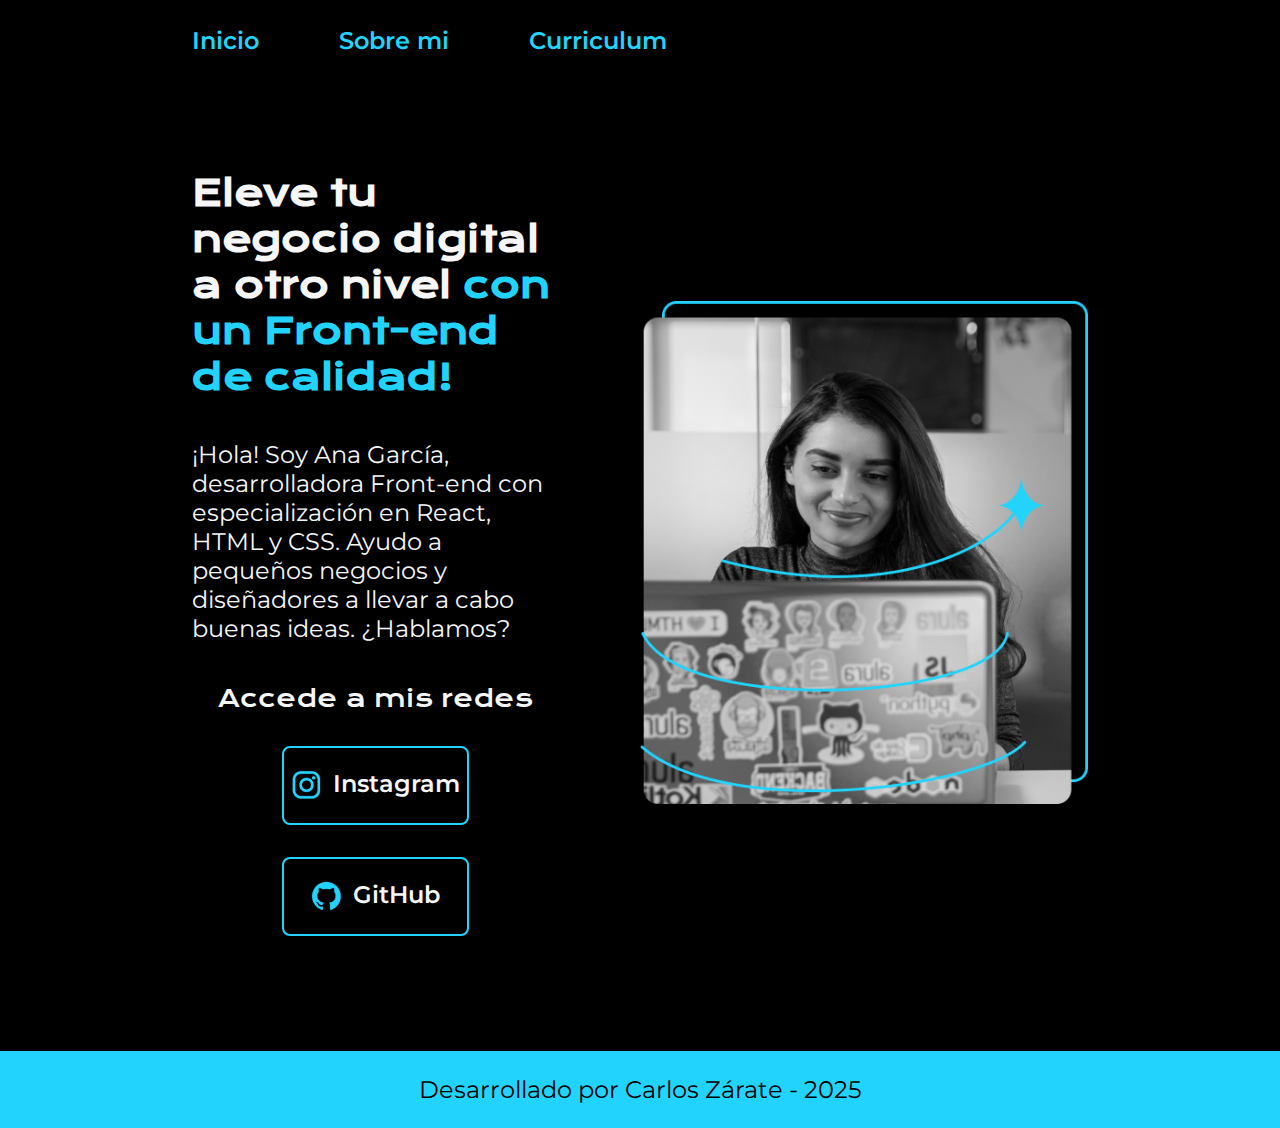
<file: index.html>
<!DOCTYPE html>
<html lang="es-co">
<head>
    <meta charset="UTF-8"> 
    <meta http-equiv="X-UA-Compatible" content="IE=edge">
    <meta name="viewport" content="width=device-width, initial-scale=1.0">
    <title>Portafolio</title>
    <link rel="stylesheet" href="./styles/style.css">
</head>
<body>
    <header class="header">
        <nav class="header__menu">
            <a class="header__menu__link" href="index.html">Inicio</a>
            <a class="header__menu__link" href="sobre_mi.html">Sobre mi</a>
            <a class="header__menu__link" href="curriculum.html">Curriculum</a>
        </nav>
    </header>
    <main class="presentacion">
        <section class="presentacion__contenido">
            <h1 class="presentacion__contenido__titulo">
                Eleve tu negocio digital a otro nivel 
                <strong class="titulo-destaque">con un Front-end de calidad!
                </strong></h1>
                <p class="presentacion__contenido__texto">¡Hola! Soy Ana García, desarrolladora Front-end con
                    especialización en React, HTML y CSS. Ayudo a pequeños
                    negocios y diseñadores a llevar a cabo buenas ideas.
                    ¿Hablamos?

                </p>
                <div class="presentacion__enlaces">
                    <h2 class="presentacion__enlaces__subtitulos">Accede a mis redes</h2>
                    <a class="presentacion__enlaces__link" href="https://instagram.com/">
                        <img src="./assets/instagram.png">
                        Instagram
                    </a>
                    <a class="presentacion__enlaces__link" href="https://github.com/">
                    <img src="./assets/github.png">
                        GitHub
                    </a>
                </div>
                
        </section>
            <img class="presentacion__imagen" src="./assets/Imagem.png" alt="Foto de Ana García desarrolando un proyecto">
    </main>
    <footer class="footer">
        <p>Desarrollado por Carlos Zárate - 2025</p>
    </footer>
</body>
</html>
</file>
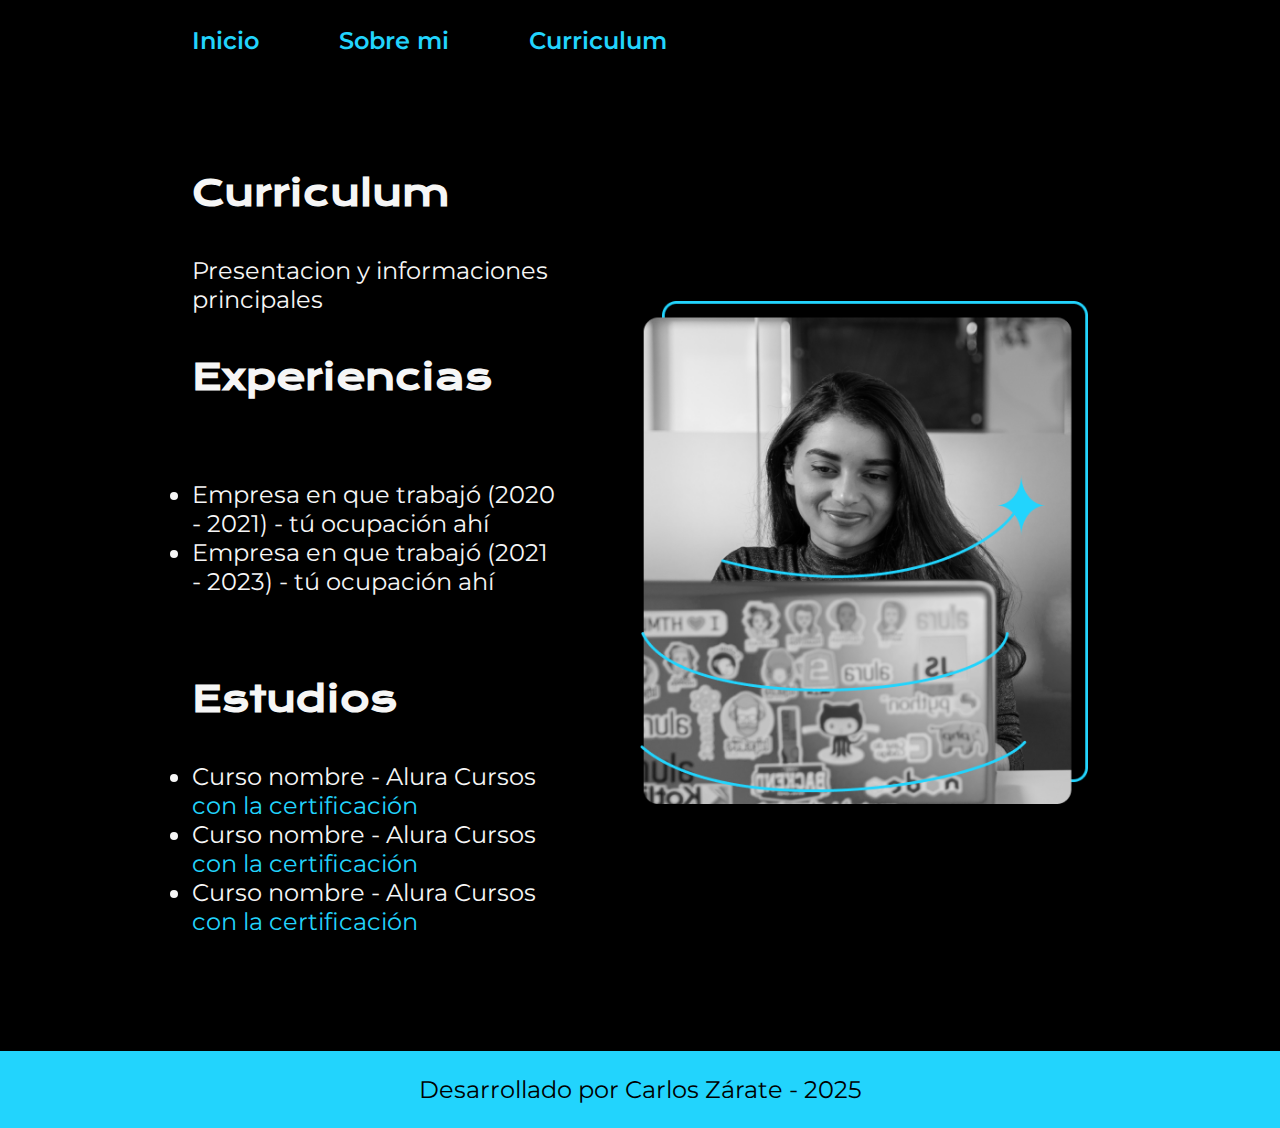
<file: curriculum.html>
<!DOCTYPE html>
<html lang="en">
<head>
    <meta charset="UTF-8">
    <meta name="viewport" content="width=device-width, initial-scale=1.0">
    <title>Sobre mi</title>
    <link rel="stylesheet" href="./styles/style.css">
</head>
<body>
    <header class="header">
        <nav class="header__menu">
            <a class="header__menu__link" href="index.html">Inicio</a>
            <a class="header__menu__link" href="sobre_mi.html">Sobre mi</a>
            <a class="header__menu__link" href="curriculum.html">Curriculum</a>
        </nav>
    </header>
    <main class="presentacion">
        <section class="presentacion__contenido">
            <h1 class="presentacion__contenido__titulo">
                Curriculum</h1>
                <p class="presentacion__contenido__texto">
                    Presentacion y informaciones principales

                </p>
                <h2 class="presentacion__contenido__titulo">Experiencias</h2>
                <p class="presentacion__contenido__texto">
                    <ul class="presentacion__contenido__texto">
                        <li> Empresa en que trabajó (2020 - 2021) - tú ocupación ahí </li>
                        <li> Empresa en que trabajó (2021 - 2023) - tú ocupación ahí </li>
                    </ul>
                </p>
                <h2 class="presentacion__contenido__titulo">Estudios</h2>
                <div class="presentacion__contenido__texto">
                    <ul class="presentacion__contenido__texto">
                        <li>Curso nombre - Alura Cursos <a href="linkdelacertificacion">con la certificación</a> </li>
                        <li>Curso nombre - Alura Cursos <a href="linkdelacertificacion">con la certificación</a></li>
                        <li>Curso nombre - Alura Cursos <a href="linkdelacertificacion">con la certificación</a></li>
                    </ul>
                </div>
               
        </section>
            <img class="presentacion__imagen" src="./assets/Imagem.png" alt="Foto de Ana García desarrolando un proyecto">
    </main>
    <footer class="footer">
        <p>Desarrollado por Carlos Zárate - 2025</p>
    </footer>
    
</body>
</html>
</file>
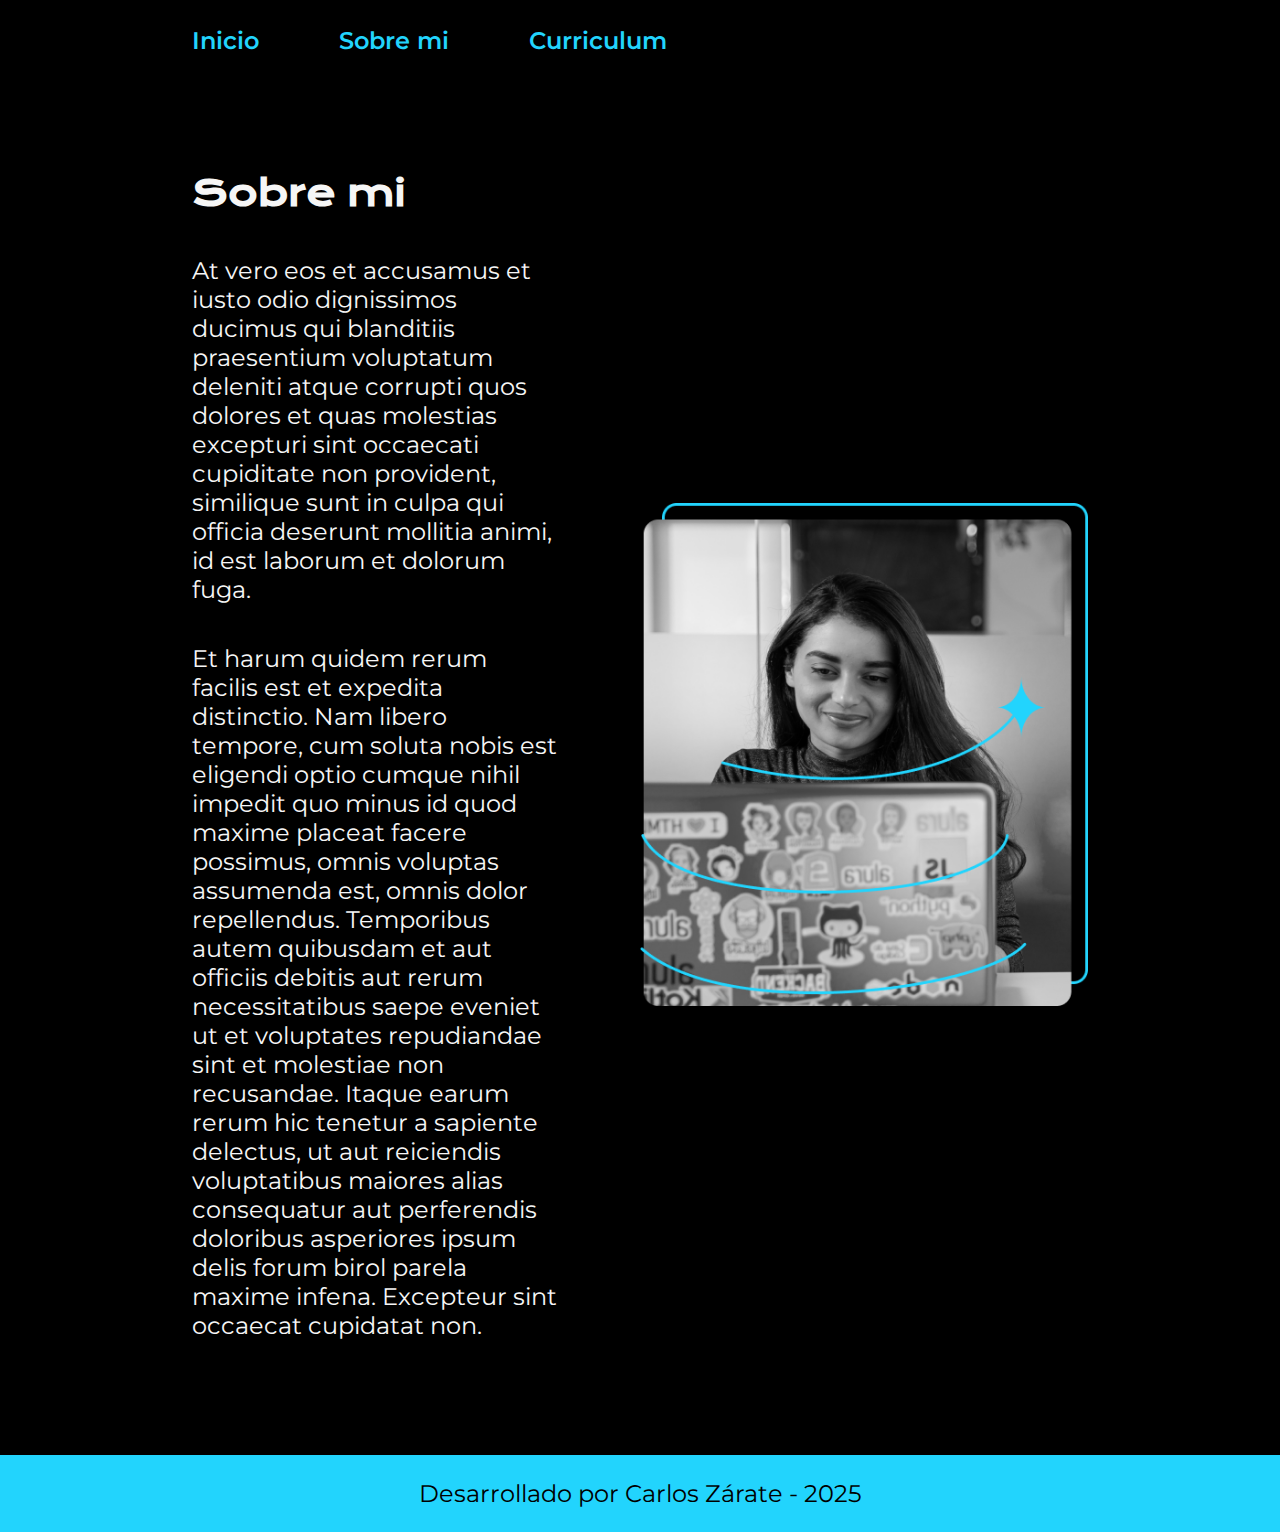
<file: sobre_mi.html>
<!DOCTYPE html>
<html lang="es-co">
<head>
    <meta charset="UTF-8">
    <meta name="viewport" content="width=device-width, initial-scale=1.0">
    <title>Sobre mi</title>
    <link rel="stylesheet" href="./styles/style.css">
</head>
<body>
    <header class="header">
        <nav class="header__menu">
            <a class="header__menu__link" href="index.html">Inicio</a>
            <a class="header__menu__link" href="sobre_mi.html">Sobre mi</a>
            <a class="header__menu__link" href="curriculum.html">Curriculum</a>
        </nav>
    </header>
    <main class="presentacion">
        <section class="presentacion__contenido">
            <h1 class="presentacion__contenido__titulo">Sobre mi</h1>
            
            <p class="presentacion__contenido__texto">At vero eos et accusamus et iusto odio dignissimos ducimus qui blanditiis praesentium voluptatum deleniti atque corrupti quos dolores et quas molestias excepturi sint occaecati cupiditate non provident, similique sunt in culpa qui officia deserunt mollitia animi, id est laborum et dolorum fuga.</p>

            <p class="presentacion__contenido__texto">Et harum quidem rerum facilis est et expedita distinctio. Nam libero tempore, cum soluta nobis est eligendi optio cumque nihil impedit quo minus id quod maxime placeat facere possimus, omnis voluptas assumenda est, omnis dolor repellendus. Temporibus autem quibusdam et aut officiis debitis aut rerum necessitatibus saepe eveniet ut et voluptates repudiandae sint et molestiae non recusandae. Itaque earum rerum hic tenetur a sapiente delectus, ut aut reiciendis voluptatibus maiores alias consequatur aut perferendis doloribus asperiores ipsum delis forum birol parela maxime infena. Excepteur sint occaecat cupidatat non.</p>


        </section>
        <img class="presentacion__imagen" src="./assets/Imagem.png" alt="Foto de Ana García desarrolando un proyecto">
    </main>
    <footer class="footer">
        <p>Desarrollado por Carlos Zárate - 2025</p>
    </footer>
</body>
</html>
</file>
<file: styles/style.css>
@import url('https://fonts.googleapis.com/css2?family=Krona+One&family=Montserrat:ital,wght@0,100..900;1,100..900&family=Roboto:ital,wght@0,100;0,300;0,400;0,500;0,700;0,900;1,900&display=swap');
/* se impoortanlas fuentes dede Google Fonts con la url que está arriba*/


/*Declaración de variables CSS*/
:root{
    --color-primario: #000000;
    --color-secundario:#F6F6F6;
    --color-terciario: #22D4FD;
    --color-hover: #272727;

    --fuente-montserrat: "Montserrat", sans serif;
    --fuente-krona: "Krona One", sans serif;
}

*{
    padding: 0;
    margin: 0;
}

body{
    background-color: var(--color-primario);
    color: var(--color-secundario);
    /*height: 100vh;*/
    box-sizing: border-box;
}

.header{
    padding: 2% 0% 0% 15%;
}

.header__menu{
    display: flex;
    gap: 80px;
}

.header__menu__link{
    font-family: var(--fuente-montserrat);
    font-size: 1.5rem; 
    font-weight: 600;
    color:  var(--color-terciario);   
    text-decoration: none;
}

.presentacion{
    display: flex;
    align-items: center;
    /*margin: 10% ;*/
    justify-content: space-between;
    padding: 9% 15%;
    gap: 82px;
}

.presentacion__contenido{
    width: 50%  ;
    display: flex;
    flex-direction: column;
    gap: 40px;
}

.presentacion__contenido__titulo{
    font-size: 2.25rem;
    font-family: var(--fuente-krona);
}

.presentacion__contenido__texto a{
    text-decoration: none;
    color: var(--color-terciario);
}

.titulo-destaque{
    color: var(--color-terciario);
}

.presentacion__contenido__texto{
    font-size: 1.5rem;
    font-family: var(--fuente-montserrat);
}

.presentacion__enlaces{
    display: flex;
    justify-content: space-between;
    flex-direction: column;
    align-items: center;
    gap: 32px; /*gap es el esacio entre elementos*/
}

.presentacion__enlaces__subtitulos{
    font-family: var(--fuente-krona);
    font-size: 1.5rem;
    font-weight: 400;
}

.presentacion__enlaces__link{
    width: 50%;
    /*background-color: #22F4FD;*/
    text-align: center;
    padding: 21.5px 0;
    border-radius: 8px;
    font-family: var(--fuente-montserrat);
    font-size: 1.5rem;
    font-weight: 600;
    text-decoration: none;
    color: var(--color-secundario);
    border: 2px solid var(--color-terciario);
    display: flex;
    justify-content: center;
    gap: 10px;
}

.presentacion__enlaces__link:hover{
    background-color: var(--color-hover);
}

.presentacion__imagen{
    width: 50%;
}

.footer{
    background-color:  var(--color-terciario);
    padding: 1.5rem;
    color: var(--color-primario);
    text-align: center;
    font-family: var(--fuente-montserrat);
    font-size: 1.5rem;
    font-weight: 400;
}

/* maedia queries permite establecer tamaño de pantallas en página responsiva*/
@media (max-width: 1200px){
    
    .header{
        padding: 10%;
    }

    .header__menu{
        justify-content: center;
    }
    .presentacion{
        flex-direction: column-reverse;
        padding: 5%;
    }

    .presentacion__contenido{
        width: auto;
    }
}
</file>
